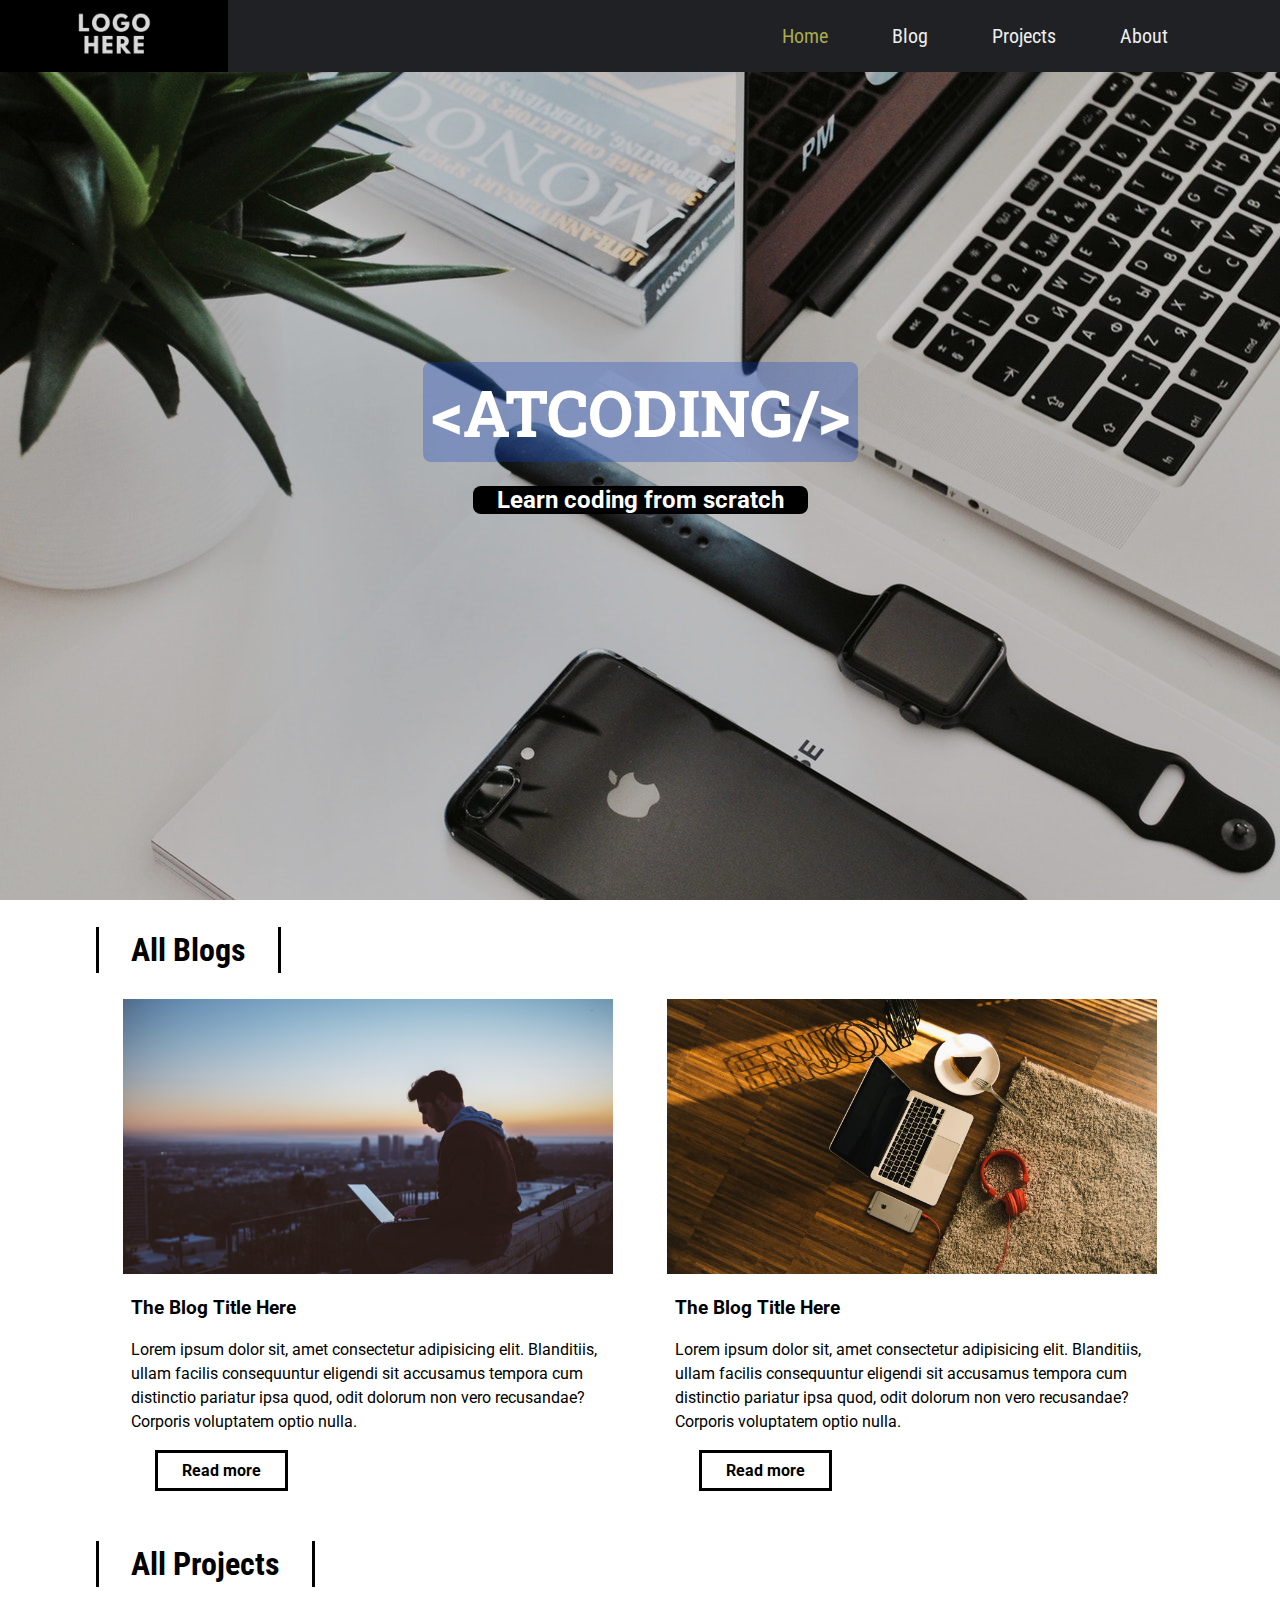
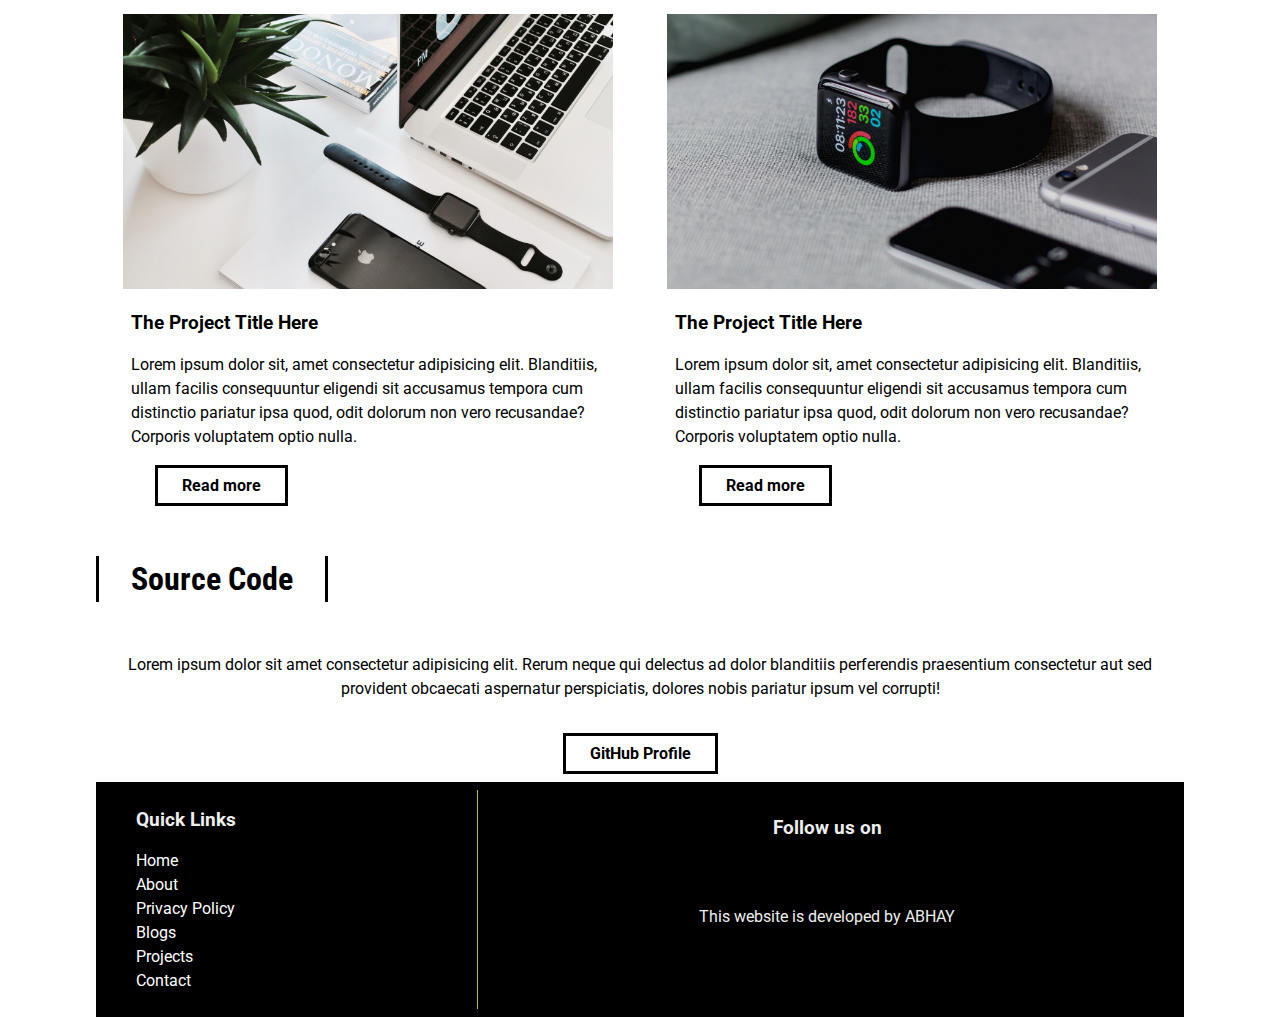
<file: index.html>
<!DOCTYPE html>
<html lang="en">

<head>
    <meta charset="UTF-8">
    <meta name="viewport" content="width=device-width, initial-scale=1.0">
    <meta http-equiv="X-UA-Compatible" content="ie=edge">
    <link rel="stylesheet" href="https://use.fontawesome.com/releases/v5.1.0/css/all.css" integrity="sha384-lKuwvrZot6UHsBSfcMvOkWwlCMgc0TaWr+30HWe3a4ltaBwTZhyTEggF5tJv8tbt"
        crossorigin="anonymous">
    <link href="https://fonts.googleapis.com/css?family=Roboto|Roboto+Condensed|Roboto+Slab" rel="stylesheet">
    <link rel="stylesheet" href="style.css">
    <title>GTCoding</title>
</head>

<body>
    <div id="slideout-menu">
        <ul>
            <li>
                <a href="index.html">Home</a>
            </li>
            <li>
                <a href="blogslist.html">Blog</a>
            </li>
            <li>
                <a href="blogslist.html">Projects</a>
            </li>
            <li>
                <a href="about.html">About</a>
            </li>
            <li>
                <input type="text" placeholder="Search Here">
            </li>
        </ul>
    </div>

    <nav>
        <div id="logo-img">
            <a href="#">
                <img src="img/logo.png" alt="GTCoding Logo">
            </a>
        </div>
        <div id="menu-icon">
            <i class="fas fa-bars"></i>
        </div>
        <ul>
            <li>
                <a class="active" href="index.html">Home</a>
            </li>
            <li>
                <a href="blogslist.html">Blog</a>
            </li>
            <li>
                <a href="blogslist.html">Projects</a>
            </li>
            <li>
                <a href="about.html">About</a>
            </li>
            <li>
                <div id="search-icon">
                    <i class="fas fa-search"></i>
                </div>
            </li>
        </ul>
    </nav>

    <div id="searchbox">
        <input type="text" placeholder="Search Here">
    </div>

    <div id="banner">
        <h1>&lt;ATCODING/&gt;</h1>
        <h3>Learn coding from scratch</h3>
    </div>

    <main>
        <a href="blogslist.html">
            <h2 class="section-heading">All Blogs</h2>
        </a>

        <section>
            <div class="card">
                <div class="card-image">
                    <a href="blogpost.html">
                        <img src="img/1.jpg" alt="Card Image">
                    </a>
                </div>

                <div class="card-description">
                    <a href="blogpost.html">
                        <h3>The Blog Title Here</h3>
                    </a>
                    <p>
                        Lorem ipsum dolor sit, amet consectetur adipisicing elit. Blanditiis, ullam facilis consequuntur eligendi sit accusamus tempora
                        cum distinctio pariatur ipsa quod, odit dolorum non vero recusandae? Corporis voluptatem optio nulla.
                    </p>
                    <a href="blogpost.html" class="btn-readmore">Read more</a>
                </div>
            </div>

            <div class="card">
                <div class="card-image">
                    <a href="blogpost.html">
                        <img src="img/2.jpg" alt="Card Image">
                    </a>
                </div>

                <div class="card-description">
                    <a href="blogpost.html">
                        <h3>The Blog Title Here</h3>
                    </a>
                    <p>
                        Lorem ipsum dolor sit, amet consectetur adipisicing elit. Blanditiis, ullam facilis consequuntur eligendi sit accusamus tempora
                        cum distinctio pariatur ipsa quod, odit dolorum non vero recusandae? Corporis voluptatem optio nulla.
                    </p>
                    <a href="blogpost.html" class="btn-readmore">Read more</a>
                </div>
            </div>
        </section>

        <a href="blogslist.html">
        	<h2 class="section-heading">All Projects</h2>
    	</a>

        <section>
            <div class="card">
                <div class="card-image">
                    <a href="blogpost.html">
                        <img src="img/3.jpg" alt="Card Image">
                    </a>
                </div>

                <div class="card-description">
                    <a href="blogpost.html">
                        <h3>The Project Title Here</h3>
                    </a>
                    <p>
                        Lorem ipsum dolor sit, amet consectetur adipisicing elit. Blanditiis, ullam facilis consequuntur eligendi sit accusamus tempora
                        cum distinctio pariatur ipsa quod, odit dolorum non vero recusandae? Corporis voluptatem optio nulla.
                    </p>
                    <a href="blogpost.html" class="btn-readmore">Read more</a>
                </div>
            </div>

            <div class="card">
                <div class="card-image">
                    <a href="blogpost.html">
                        <img src="img/4.jpg" alt="Card Image">
                    </a>
                </div>

                <div class="card-description">
                    <a href="blogpost.html">
                        <h3>The Project Title Here</h3>
                    </a>
                    <p>
                        Lorem ipsum dolor sit, amet consectetur adipisicing elit. Blanditiis, ullam facilis consequuntur eligendi sit accusamus tempora
                        cum distinctio pariatur ipsa quod, odit dolorum non vero recusandae? Corporis voluptatem optio nulla.
                    </p>
                    <a href="blogpost.html" class="btn-readmore">Read more</a>
                </div>
            </div>
        </section>

        <h2 class="section-heading">Source Code</h2>

        <section id="section-source">
            <p>
                Lorem ipsum dolor sit amet consectetur adipisicing elit. Rerum neque qui delectus ad dolor blanditiis perferendis praesentium
                consectetur aut sed provident obcaecati aspernatur perspiciatis, dolores nobis pariatur ipsum vel corrupti!
            </p>
            <a href="#" class="btn-readmore">GitHub Profile</a>
        </section>

        <footer>
            <div id="left-footer">
                <h3>Quick Links</h3>
                <p>
                    <ul>
                        <li>
                            <a href="index.html">Home</a>
                        </li>
                        <li>
                            <a href="about.html">About</a>
                        </li>
                        <li>
                            <a href="#">Privacy Policy</a>
                        </li>
                        <li>
                            <a href="blogslist.html">Blogs</a>
                        </li>
                        <li>
                            <a href="blogslist.html">Projects</a>
                        </li>
                        <li>
                            <a href="#">Contact</a>
                        </li>
                    </ul>
                </p>
            </div>

            <div id="right-footer">
                <h3>Follow us on</h3>
                <div id="social-media-footer">
                    <ul>
                        <li>
                            <a href="#">
                                <i class="fab fa-facebook"></i>
                            </a>
                        </li>
                        <li>
                            <a href="#">
                                <i class="fab fa-youtube"></i>
                            </a>
                        </li>
                        <li>
                            <a href="#">
                                <i class="fab fa-github"></i>
                            </a>
                        </li>
                    </ul>
                </div>
                <p>This website is developed by ABHAY</p>
            </div>
        </footer>

    </main>

    <script src="main.js"></script>
</body>

</html>
</file>
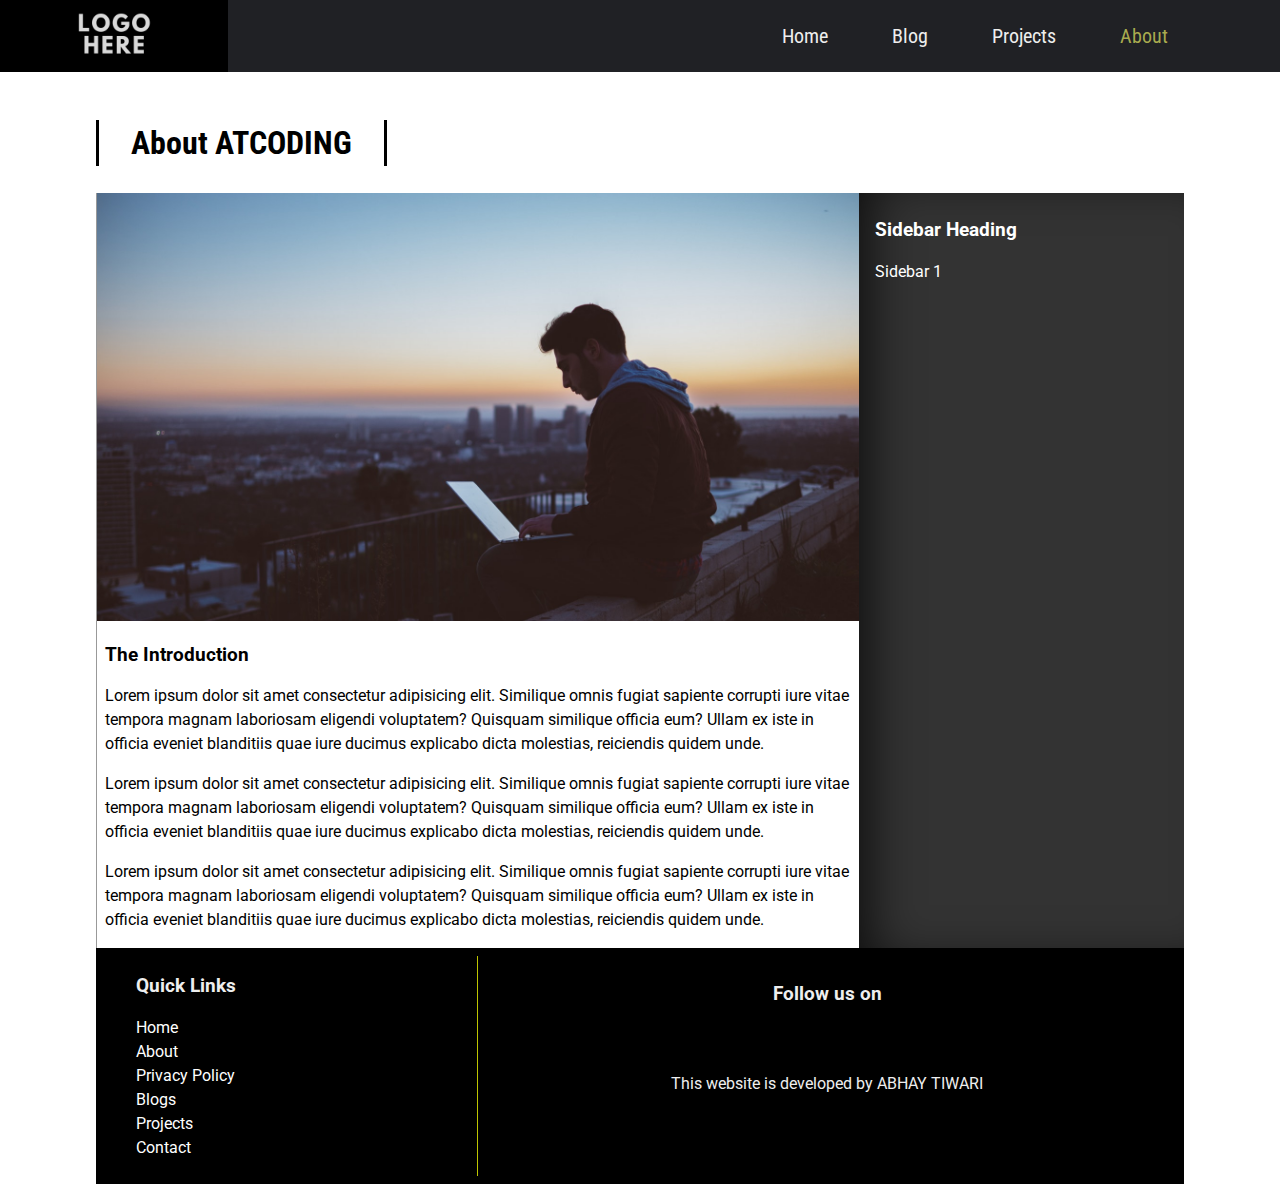
<file: about.html>
<!DOCTYPE html>
<html lang="en">

<head>
  <meta charset="UTF-8">
  <meta name="viewport" content="width=device-width, initial-scale=1.0">
  <meta http-equiv="X-UA-Compatible" content="ie=edge">
  <link rel="stylesheet" href="https://use.fontawesome.com/releases/v5.1.0/css/all.css" integrity="sha384-lKuwvrZot6UHsBSfcMvOkWwlCMgc0TaWr+30HWe3a4ltaBwTZhyTEggF5tJv8tbt"
    crossorigin="anonymous">
  <link href="https://fonts.googleapis.com/css?family=Roboto|Roboto+Condensed|Roboto+Slab" rel="stylesheet">
  <link rel="stylesheet" href="style.css">
  <title>ATCODING</title>
</head>

<body>
  <div id="slideout-menu">
      <ul>
          <li>
              <a href="index.html">Home</a>
          </li>
          <li>
              <a href="blogslist.html">Blog</a>
          </li>
          <li>
              <a href="blogslist.html">Projects</a>
          </li>
          <li>
              <a href="about.html">About</a>
          </li>
          <li>
              <input type="text" placeholder="Search Here">
          </li>
      </ul>
  </div>

  <nav>
      <div id="logo-img">
          <a href="#">
              <img src="img/logo.png" alt="GTCoding Logo">
          </a>
      </div>
      <div id="menu-icon">
          <i class="fas fa-bars"></i>
      </div>
      <ul>
          <li>
              <a href="index.html">Home</a>
          </li>
          <li>
              <a href="blogslist.html">Blog</a>
          </li>
          <li>
              <a href="blogslist.html">Projects</a>
          </li>
          <li>
              <a class="active" href="about.html">About</a>
          </li>
          <li>
              <div id="search-icon">
                  <i class="fas fa-search"></i>
              </div>
          </li>
      </ul>
  </nav>

  <div id="searchbox">
      <input type="text" placeholder="Search Here">
  </div>

  <main>

    <h2 class="page-heading">About ATCODING</h2>
    <div id="post-container">
      <section id="blogpost">
        <div class="card">
          <div class="card-image">
            <img src="img/1.jpg" alt="Card Image">
          </div>
          <div class="card-description">
            <h3>The Introduction</h3>
            <p>Lorem ipsum dolor sit amet consectetur adipisicing elit. Similique omnis fugiat sapiente corrupti iure vitae
              tempora magnam laboriosam eligendi voluptatem? Quisquam similique officia eum? Ullam ex iste in officia eveniet
              blanditiis quae iure ducimus explicabo dicta molestias, reiciendis quidem unde.</p>
            <p>Lorem ipsum dolor sit amet consectetur adipisicing elit. Similique omnis fugiat sapiente corrupti iure vitae
              tempora magnam laboriosam eligendi voluptatem? Quisquam similique officia eum? Ullam ex iste in officia eveniet
              blanditiis quae iure ducimus explicabo dicta molestias, reiciendis quidem unde.</p>
            <p>Lorem ipsum dolor sit amet consectetur adipisicing elit. Similique omnis fugiat sapiente corrupti iure vitae
              tempora magnam laboriosam eligendi voluptatem? Quisquam similique officia eum? Ullam ex iste in officia eveniet
              blanditiis quae iure ducimus explicabo dicta molestias, reiciendis quidem unde.</p>
          </div>
        </div>

      </section>

      <aside id="sidebar">
        <h3>Sidebar Heading</h3>
        <p>Sidebar 1</p>
      </aside>
    </div>

    <footer>
        <div id="left-footer">
            <h3>Quick Links</h3>
            <p>
                <ul>
                    <li>
                        <a href="index.html">Home</a>
                    </li>
                    <li>
                        <a href="about.html">About</a>
                    </li>
                    <li>
                        <a href="#">Privacy Policy</a>
                    </li>
                    <li>
                        <a href="blogslist.html">Blogs</a>
                    </li>
                    <li>
                        <a href="blogslist.html">Projects</a>
                    </li>
                    <li>
                        <a href="#">Contact</a>
                    </li>
                </ul>
            </p>
        </div>

        <div id="right-footer">
            <h3>Follow us on</h3>
            <div id="social-media-footer">
                <ul>
                    <li>
                        <a href="#">
                            <i class="fab fa-facebook"></i>
                        </a>
                    </li>
                    <li>
                        <a href="#">
                            <i class="fab fa-youtube"></i>
                        </a>
                    </li>
                    <li>
                        <a href="#">
                            <i class="fab fa-github"></i>
                        </a>
                    </li>
                </ul>
            </div>
            <p>This website is developed by ABHAY TIWARI</p>
        </div>
    </footer>

  </main>

  <script src="main.js"></script>
</body>

</html>
</file>
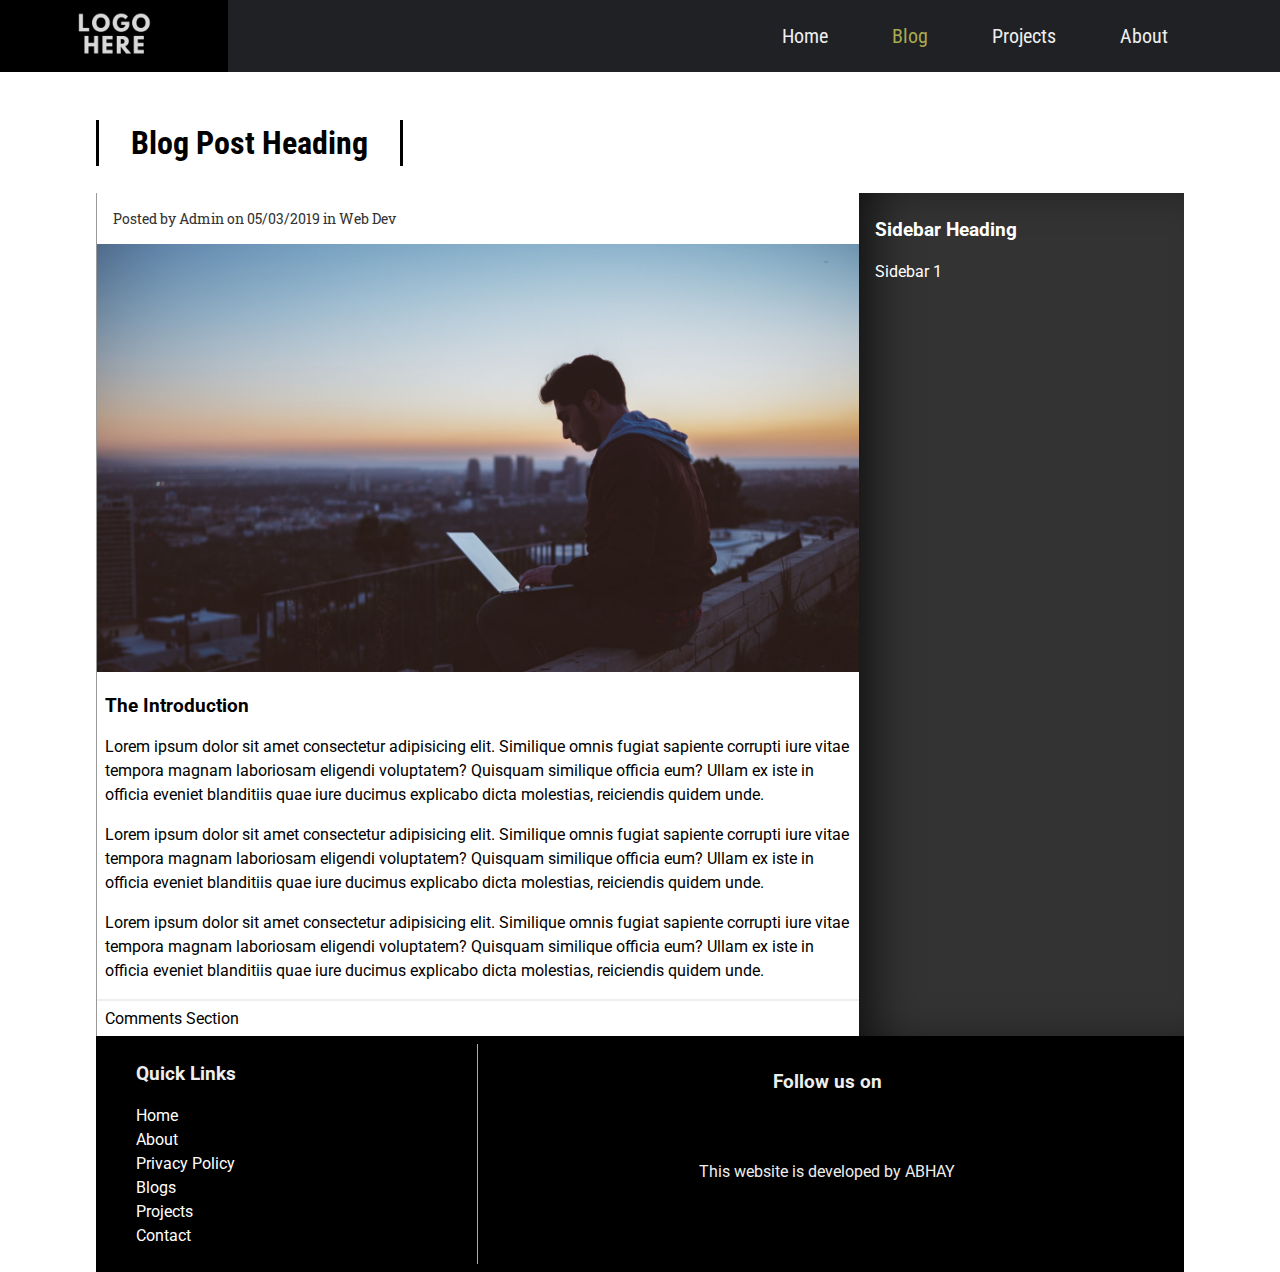
<file: blogpost.html>
<!DOCTYPE html>
<html lang="en">

<head>
  <meta charset="UTF-8">
  <meta name="viewport" content="width=device-width, initial-scale=1.0">
  <meta http-equiv="X-UA-Compatible" content="ie=edge">
  <link rel="stylesheet" href="https://use.fontawesome.com/releases/v5.1.0/css/all.css" integrity="sha384-lKuwvrZot6UHsBSfcMvOkWwlCMgc0TaWr+30HWe3a4ltaBwTZhyTEggF5tJv8tbt"
    crossorigin="anonymous">
  <link href="https://fonts.googleapis.com/css?family=Roboto|Roboto+Condensed|Roboto+Slab" rel="stylesheet">
  <link rel="stylesheet" href="style.css">
  <title>ATCODING</title>
</head>

<body>
  <div id="slideout-menu">
      <ul>
          <li>
              <a href="index.html">Home</a>
          </li>
          <li>
              <a  href="blogslist.html">Blog</a>
          </li>
          <li>
              <a href="blogslist.html">Projects</a>
          </li>
          <li>
              <a href="about.html">About</a>
          </li>
          <li>
              <input type="text" placeholder="Search Here">
          </li>
      </ul>
  </div>

  <nav>
      <div id="logo-img">
          <a href="#">
              <img src="img/logo.png" alt="GTCoding Logo">
          </a>
      </div>
      <div id="menu-icon">
          <i class="fas fa-bars"></i>
      </div>
      <ul>
          <li>
              <a href="index.html">Home</a>
          </li>
          <li>
              <a class="active" href="blogslist.html">Blog</a>
          </li>
          <li>
              <a href="blogslist.html">Projects</a>
          </li>
          <li>
              <a href="about.html">About</a>
          </li>
          <li>
              <div id="search-icon">
                  <i class="fas fa-search"></i>
              </div>
          </li>
      </ul>
  </nav>

  <div id="searchbox">
      <input type="text" placeholder="Search Here">
  </div>

  <main>

    <h2 class="page-heading">Blog Post Heading</h2>
    <div id="post-container">
      <section id="blogpost">
        <div class="card">
          <div class="card-meta-blogpost">
            Posted by Admin on 05/03/2019 in
            <a href="#">Web Dev</a>
          </div>
          <div class="card-image">
            <img src="img/1.jpg" alt="Card Image">
          </div>
          <div class="card-description">
            <h3>The Introduction</h3>
            <p>Lorem ipsum dolor sit amet consectetur adipisicing elit. Similique omnis fugiat sapiente corrupti iure vitae
              tempora magnam laboriosam eligendi voluptatem? Quisquam similique officia eum? Ullam ex iste in officia eveniet
              blanditiis quae iure ducimus explicabo dicta molestias, reiciendis quidem unde.</p>
            <p>Lorem ipsum dolor sit amet consectetur adipisicing elit. Similique omnis fugiat sapiente corrupti iure vitae
              tempora magnam laboriosam eligendi voluptatem? Quisquam similique officia eum? Ullam ex iste in officia eveniet
              blanditiis quae iure ducimus explicabo dicta molestias, reiciendis quidem unde.</p>
            <p>Lorem ipsum dolor sit amet consectetur adipisicing elit. Similique omnis fugiat sapiente corrupti iure vitae
              tempora magnam laboriosam eligendi voluptatem? Quisquam similique officia eum? Ullam ex iste in officia eveniet
              blanditiis quae iure ducimus explicabo dicta molestias, reiciendis quidem unde.</p>
          </div>
        </div>

        <div id="comments-section">
          Comments Section
        </div>
      </section>

      <aside id="sidebar">
        <h3>Sidebar Heading</h3>
        <p>Sidebar 1</p>
      </aside>
    </div>

    <footer>
        <div id="left-footer">
            <h3>Quick Links</h3>
            <p>
                <ul>
                    <li>
                        <a href="index.html">Home</a>
                    </li>
                    <li>
                        <a href="about.html">About</a>
                    </li>
                    <li>
                        <a href="#">Privacy Policy</a>
                    </li>
                    <li>
                        <a href="blogslist.html">Blogs</a>
                    </li>
                    <li>
                        <a href="blogslist.html">Projects</a>
                    </li>
                    <li>
                        <a href="#">Contact</a>
                    </li>
                </ul>
            </p>
        </div>

        <div id="right-footer">
            <h3>Follow us on</h3>
            <div id="social-media-footer">
                <ul>
                    <li>
                        <a href="#">
                            <i class="fab fa-facebook"></i>
                        </a>
                    </li>
                    <li>
                        <a href="#">
                            <i class="fab fa-youtube"></i>
                        </a>
                    </li>
                    <li>
                        <a href="#">
                            <i class="fab fa-github"></i>
                        </a>
                    </li>
                </ul>
            </div>
            <p>This website is developed by ABHAY</p>
        </div>
    </footer>

  </main>

  <script src="main.js"></script>
</body>

</html>
</file>
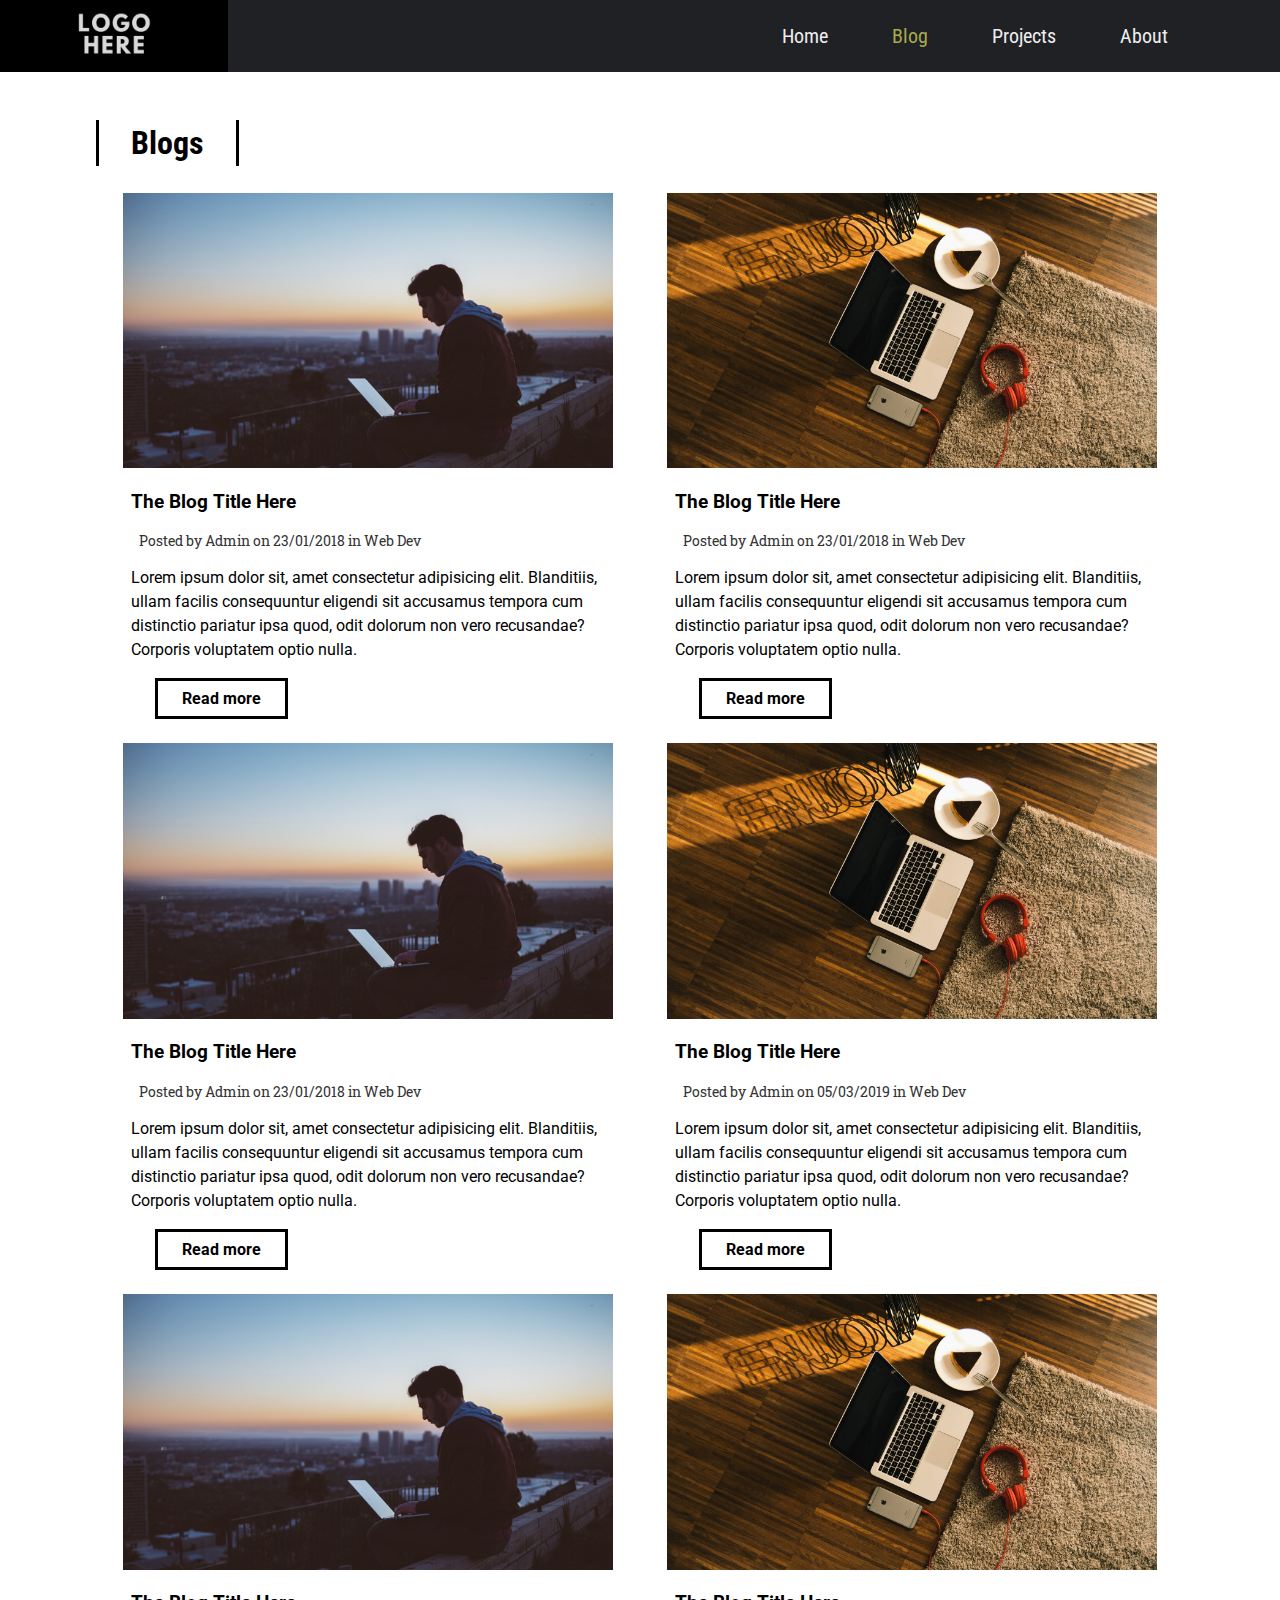
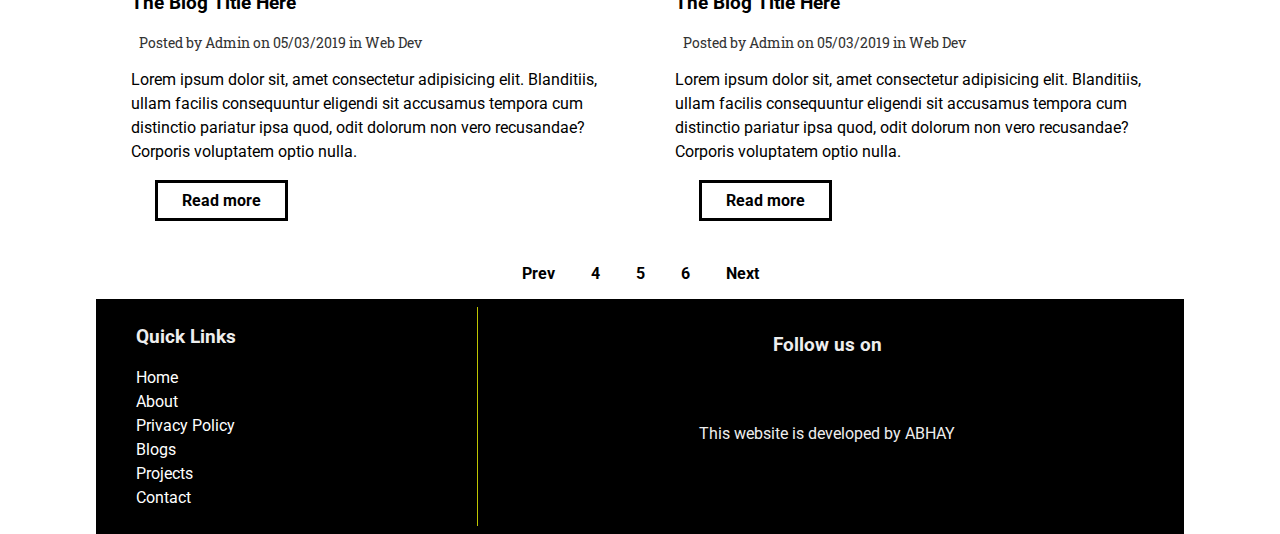
<file: blogslist.html>
<!DOCTYPE html>
<html lang="en">

<head>
  <meta charset="UTF-8">
  <meta name="viewport" content="width=device-width, initial-scale=1.0">
  <meta http-equiv="X-UA-Compatible" content="ie=edge">
  <link rel="stylesheet" href="https://use.fontawesome.com/releases/v5.1.0/css/all.css" integrity="sha384-lKuwvrZot6UHsBSfcMvOkWwlCMgc0TaWr+30HWe3a4ltaBwTZhyTEggF5tJv8tbt"
    crossorigin="anonymous">
  <link href="https://fonts.googleapis.com/css?family=Roboto|Roboto+Condensed|Roboto+Slab" rel="stylesheet">
  <link rel="stylesheet" href="style.css">
  <title>GTCoding</title>
</head>

<body>
  <div id="slideout-menu">
      <ul>
          <li>
              <a href="index.html">Home</a>
          </li>
          <li>
              <a href="blogslist.html">Blog</a>
          </li>
          <li>
              <a href="blogslist.html">Projects</a>
          </li>
          <li>
              <a href="about.html">About</a>
          </li>
          <li>
              <input type="text" placeholder="Search Here">
          </li>
      </ul>
  </div>

  <nav>
      <div id="logo-img">
          <a href="#">
              <img src="img/logo.png" alt="GTCoding Logo">
          </a>
      </div>
      <div id="menu-icon">
          <i class="fas fa-bars"></i>
      </div>
      <ul>
          <li>
              <a href="index.html">Home</a>
          </li>
          <li>
              <a class="active" href="blogslist.html">Blog</a>
          </li>
          <li>
              <a href="blogslist.html">Projects</a>
          </li>
          <li>
              <a href="about.html">About</a>
          </li>
          <li>
              <div id="search-icon">
                  <i class="fas fa-search"></i>
              </div>
          </li>
      </ul>
  </nav>

  <div id="searchbox">
      <input type="text" placeholder="Search Here">
  </div>

  <main>
    <h2 class="page-heading">Blogs</h2>

    <section>
      <div class="card">
        <div class="card-image">
          <a href="blogpost.html">
            <img src="img/1.jpg" alt="Card Image">
          </a>
        </div>

        <div class="card-description">
          <a href="blogpost.html">
            <h3>The Blog Title Here</h3>
          </a>
          <div class="card-meta">
            Posted by Admin on 23/01/2018 in
            <a href="#">Web Dev</a>
          </div>
          <p>
            Lorem ipsum dolor sit, amet consectetur adipisicing elit. Blanditiis, ullam facilis consequuntur eligendi sit accusamus tempora
            cum distinctio pariatur ipsa quod, odit dolorum non vero recusandae? Corporis voluptatem optio nulla.
          </p>
          <a href="blogpost.html" class="btn-readmore">Read more</a>
        </div>
      </div>

      <div class="card">
        <div class="card-image">
          <a href="#">
            <img src="img/2.jpg" alt="Card Image">
          </a>
        </div>

        <div class="card-description">
          <a href="#">
            <h3>The Blog Title Here</h3>
          </a>
          <div class="card-meta">
            Posted by Admin on 23/01/2018 in
            <a href="#">Web Dev</a>
          </div>
          <p>
            Lorem ipsum dolor sit, amet consectetur adipisicing elit. Blanditiis, ullam facilis consequuntur eligendi sit accusamus tempora
            cum distinctio pariatur ipsa quod, odit dolorum non vero recusandae? Corporis voluptatem optio nulla.
          </p>
          <a href="#" class="btn-readmore">Read more</a>
        </div>
      </div>

      <div class="card">
        <div class="card-image">
          <a href="blogpost.html">
            <img src="img/1.jpg" alt="Card Image">
          </a>
        </div>

        <div class="card-description">
          <a href="blogpost.html">
            <h3>The Blog Title Here</h3>
          </a>
          <div class="card-meta">
            Posted by Admin on 23/01/2018 in
            <a href="#">Web Dev</a>
          </div>
          <p>
            Lorem ipsum dolor sit, amet consectetur adipisicing elit. Blanditiis, ullam facilis consequuntur eligendi sit accusamus tempora
            cum distinctio pariatur ipsa quod, odit dolorum non vero recusandae? Corporis voluptatem optio nulla.
          </p>
          <a href="blogpost.html" class="btn-readmore">Read more</a>
        </div>
      </div>

      <div class="card">
        <div class="card-image">
          <a href="#">
            <img src="img/2.jpg" alt="Card Image">
          </a>
        </div>

        <div class="card-description">
          <a href="#">
            <h3>The Blog Title Here</h3>
          </a>
          <div class="card-meta">
            Posted by Admin on 05/03/2019 in
            <a href="#">Web Dev</a>
          </div>
          <p>
            Lorem ipsum dolor sit, amet consectetur adipisicing elit. Blanditiis, ullam facilis consequuntur eligendi sit accusamus tempora
            cum distinctio pariatur ipsa quod, odit dolorum non vero recusandae? Corporis voluptatem optio nulla.
          </p>
          <a href="#" class="btn-readmore">Read more</a>
        </div>
      </div>

      <div class="card">
        <div class="card-image">
          <a href="blogpost.html">
            <img src="img/1.jpg" alt="Card Image">
          </a>
        </div>

        <div class="card-description">
          <a href="blogpost.html">
            <h3>The Blog Title Here</h3>
          </a>
          <div class="card-meta">
            Posted by Admin on 05/03/2019 in
            <a href="#">Web Dev</a>
          </div>
          <p>
            Lorem ipsum dolor sit, amet consectetur adipisicing elit. Blanditiis, ullam facilis consequuntur eligendi sit accusamus tempora
            cum distinctio pariatur ipsa quod, odit dolorum non vero recusandae? Corporis voluptatem optio nulla.
          </p>
          <a href="blogpost.html" class="btn-readmore">Read more</a>
        </div>
      </div>

      <div class="card">
        <div class="card-image">
          <a href="#">
            <img src="img/2.jpg" alt="Card Image">
          </a>
        </div>

        <div class="card-description">
          <a href="#">
            <h3>The Blog Title Here</h3>
          </a>
          <div class="card-meta">
            Posted by Admin on 05/03/2019 in
            <a href="#">Web Dev</a>
          </div>
          <p>
            Lorem ipsum dolor sit, amet consectetur adipisicing elit. Blanditiis, ullam facilis consequuntur eligendi sit accusamus tempora
            cum distinctio pariatur ipsa quod, odit dolorum non vero recusandae? Corporis voluptatem optio nulla.
          </p>
          <a href="#" class="btn-readmore">Read more</a>
        </div>
      </div>
    </section>

    <div class="pagination">
      <a href="#">Prev</a>
      <a href="#">4</a>
      <a href="#">5</a>
      <a href="#">6</a>
      <a href="#">Next</a>
    </div>

    <footer>
        <div id="left-footer">
            <h3>Quick Links</h3>
            <p>
                <ul>
                    <li>
                        <a href="index.html">Home</a>
                    </li>
                    <li>
                        <a href="about.html">About</a>
                    </li>
                    <li>
                        <a href="#">Privacy Policy</a>
                    </li>
                    <li>
                        <a href="blogslist.html">Blogs</a>
                    </li>
                    <li>
                        <a href="blogslist.html">Projects</a>
                    </li>
                    <li>
                        <a href="#">Contact</a>
                    </li>
                </ul>
            </p>
        </div>

        <div id="right-footer">
            <h3>Follow us on</h3>
            <div id="social-media-footer">
                <ul>
                    <li>
                        <a href="#">
                            <i class="fab fa-facebook"></i>
                        </a>
                    </li>
                    <li>
                        <a href="#">
                            <i class="fab fa-youtube"></i>
                        </a>
                    </li>
                    <li>
                        <a href="#">
                            <i class="fab fa-github"></i>
                        </a>
                    </li>
                </ul>
            </div>
            <p>This website is developed by ABHAY</p>
        </div>
    </footer>

  </main>

  <script src="main.js"></script>
</body>

</html>
</file>
<file: style.css>
body {
  font-family: "Roboto", sans-serif;
  margin: 0;
}

h1 {
  padding: 8px;
  background: rgba(8, 60, 201, 0.293);
  border-radius: 8px;
  margin: 0;
  font-size: 64px;
  font-family: "Roboto Slab", serif;
}

p {
  line-height: 1.5;
}

main {
  margin: 0 auto;
}

a {
  text-decoration: none;
  color: black;
}

a:hover {
  text-decoration: underline;
}

/* Inputs */

input,
textarea {
  height: 32px;
  padding: 0 16px;
  font-family: "Roboto Condensed", sans-serif;
  font-size: 20px;
  border: none;
  box-shadow: inset 8px 3px 18px -4px rgba(0, 0, 0, 0.4);
}

input:focus,
textarea:focus {
  outline: none;
}

/* Banner */

#banner {
  height: 100vh;
  display: flex;
  align-items: center;
  justify-content: center;
  flex-direction: column;
  background: rgba(0, 0, 0, 0.2) url("img/3.jpg");
  background-size: cover;
  background-attachment: fixed;
  background-position: center;
  background-blend-mode: overlay;
  color: white;
}

#banner h3 {
  background: black;
  border-radius: 8px;
  padding: 0 24px;
  font-size: 24px;
}

/* Search Box */

#searchbox {
  position: fixed;
  right: 0;
  top: 24px;
  width: 500px;
  pointer-events: none;
  z-index: 50;
  transition: 0.4s;
}

#searchbox input {
  height: 48px;
  width: 100%;
}

/* Navigation */

nav {
  height: 72px;
  background: #202125;
  width: 100%;
  margin: 0;
  position: fixed;
  font-family: "Roboto Condensed", sans-serif;
  font-size: 20px;
  display: flex;
  justify-content: space-between;
  padding: 0 16px 0 0;
  box-sizing: border-box;
  z-index: 100;
}

nav a {
  padding: 0 32px;
  color: #eee;
  transition: 0.4s;
}

nav a:hover {
  text-decoration: none;
  color: rgba(36, 9, 142, 0.39);
}

nav ul {
  display: flex;
  list-style: none;
  justify-content: space-around;
  align-items: center;
  height: 100%;
  margin: 0;
}

.active {
  color: #d7d95dc2;
}

#logo-img {
  display: flex;
  height: 100%;
  background: #111;
  padding: 0 32px;
  align-items: center;
  color: white;
  transition: 0.4s;
}

#logo-img img {
  height: 100px;
}

#logo-img:hover {
  background: black;
}

#menu-icon {
  height: 100%;
  font-size: 28px;
  padding: 0 4px;
  color: #eee;
  display: none;
  align-items: center;
}

/* Search Icon */

#search-icon {
  color: white;
  padding: 0 32px;
  cursor: pointer;
  transition: 0.4s;
}

#search-icon:hover {
  color: rgba(9, 152, 191, 0.71);
}

/* Slideout Menu */

#slideout-menu {
  display: none;
  background: #2d3436;
  z-index: 100;
  position: fixed;
  transition: 0.4s;
  margin-top: 72px;
  width: 100%;
  text-align: center;
  opacity:0;
  pointer-events:none;
}

#slideout-menu ul {
  list-style: none;
  padding: 0 32px;
}

#slideout-menu ul li {
  padding: 8px;
}

#slideout-menu a {
  font-family: "Roboto Condensed", sans-serif;
  font-size: 20px;
  color: white;
}

#slideout-menu input {
  width: 85%;
  padding: 8px;
  font-family: "Roboto Condensed", sans-serif;
  font-size: 20px;
  text-align: center;
}

/* Sections */

section {
  display: flex;
  justify-content: space-around;
  flex-wrap: wrap;
}

.section-heading {
  font-size: 32px;
  font-family: "Roboto Condensed", sans-serif;
  border-left: 3px solid black;
  border-right: 3px solid black;
  transition: all 0.4s;
  display: inline-block;
  padding: 4px 32px;
}

.section-heading:hover {
  padding: 4px 48px;
  background: rgba(212, 255, 0, 0.488);
}

/* Section Source */

#section-source p {
  padding: 8px;
  text-align: center;
}

#section-source a {
  margin: 8px;
  text-align: center;
}

/* Card */

.card-image {
  transition: 0.4s;
}

.card-image:hover {
  box-shadow: 0 10px 6px -6px #777;
}

.card .card-description {
  padding: 0 8px;
}

.card-meta-blogpost{
  color:#333;
  font-size:14px;
  padding: 16px;
  font-family:'Roboto Slab', serif;
}

.card-meta-blogpost a{
  color:#333;
}

/* Button Read more */

.btn-readmore {
  padding: 8px 24px;
  border: 3px solid black;
  transition: 0.4s;
  display: inline-block;
  margin-bottom: 24px;
  margin-left: 24px;
  font-weight: bold;
  cursor: pointer;
  background: white;
}

.btn-readmore:hover {
  background: rgba(255, 234, 0, 0.659);
  text-decoration: none;
  padding: 8px 64px 8px 24px;
  color: white;
}

/* Footer */

footer {
  background: black;
  padding: 8px;
  color: #eee;
  display: flex;
}

footer a {
  color: white;
}

footer #left-footer {
  flex: 1;
  border-right: 1px solid rgba(246, 255, 0, 0.773);
  padding-left: 32px;
}

footer #left-footer ul {
  padding: 0;
  list-style: none;
  line-height: 1.5;
}

footer #right-footer {
  flex: 2;
  padding: 8px;
  text-align: center;
}

footer #social-media-footer a .fa-facebook,
footer #social-media-footer a .fa-youtube,
footer #social-media-footer a .fa-github {
  color: white;
  transition: 0.4s;
}

footer #social-media-footer ul {
  display: flex;
  list-style: none;
  justify-content: center;
  padding: 0;
}

footer #social-media-footer ul li {
  font-size: 48px;
  padding: 16px;
  transition: 0.4s;
}

footer #social-media-footer ul li:hover a .fa-youtube {
  color: rgba(251, 255, 0, 0.697);
}

footer #social-media-footer ul li:hover a .fa-facebook {
  color: #3b5998;
}

footer #social-media-footer ul li:hover a .fa-github {
  color: #bbb;
}

/* Blog List page */

.page-heading{
  font-size:32px;
  font-family:'Roboto Condensed', sans-serif;
  border-left:3px solid black;
  border-right:3px solid black;
  transition: all 0.4s;
  display:inline-block;
  padding:4px 32px;
  margin-top: 120px;
}

.page-heading:hover{
  padding:4px 48px;
  background:rgba(225, 255, 0, 0.642);
}

.card-meta{
  color:#333;
  font-size: 14px;
  padding-left:8px;
  font-family:'Roboto Slab', serif;
}

.card-meta a{
  color:#333;
}

/* Pagination */

.pagination{
  padding:8px;
  text-align:center;
  font-weight:bold;
}

.pagination a{
  border-top: 3px solid white;
  display: inline-block;
  padding:8px 16px;
  transition:0.4s;
}

.pagination a:hover{
  text-decoration: none;
  border-top:3px solid black;
}

/* Single Blogpost */

#post-container{
  display: flex;
}

#blogpost{
  display: flex;
  flex-direction:column;
  width:70%;
  border-left:1px solid #999;
}

#blogpost .card{
  width:100%;
}

#blogpost .card-image:hover{
  box-shadow: none;
}

/* Sidebar */

#sidebar{
  background:#333;
  flex:1;
  padding: 8px 16px;
  color:white;
  box-shadow: inset 27px 0 51px -18px rgba(0,0,0,0.75);
}

/* Comments section */

#comments-section{
  border-top: 2px solid #eee;
  padding:8px;
}


/* Media Queries */

@media (max-width: 900px) {
  nav ul {
    display: none;
  }

  #menu-icon {
    display: flex;
  }

  #slideout-menu {
    display: block;
  }

  #searchbox {
    display: none;
  }

  #blogpost{
    width:100%;
    border-left:0;
  }

  #sidebar{
    display: none;
  }
}

@media (max-width: 719px) {
  main {
    width: 95%;
  }

  section {
    flex-direction: column;
  }

  .card,
  .card .card-image img {
    width: 100%;
  }

  footer {
    flex-direction: column;
    text-align: center;
  }

  footer #left-footer {
    flex: 1;
    border-right: 0;
    padding-left: 0;
  }

  footer #right-footer {
    background: #eee;
    color: black;
  }

  footer #right-footer a {
    color: black;
  }

  footer #social-media-footer a .fa-facebook,
  footer #social-media-footer a .fa-youtube,
  footer #social-media-footer a .fa-github {
    color: black;
    transition: 0.4s;
  }
}

@media (max-width: 600px) {
  main {
    width: 100%;
  }

  h1 {
    font-size: 48px;
  }

  #banner h3 {
    font-size: 20px;
  }

  .card {
    text-align: center;
  }

  #logo-img {
    padding: 0;
  }
}

@media (min-width: 720px) {
  main {
    width: 95%;
  }
  .card {
    width: 45%;
  }
  .card .card-image img {
    width: 100%;
  }
}

@media (min-width: 1200px) {
  main {
    width: 85%;
  }
}
</file>
